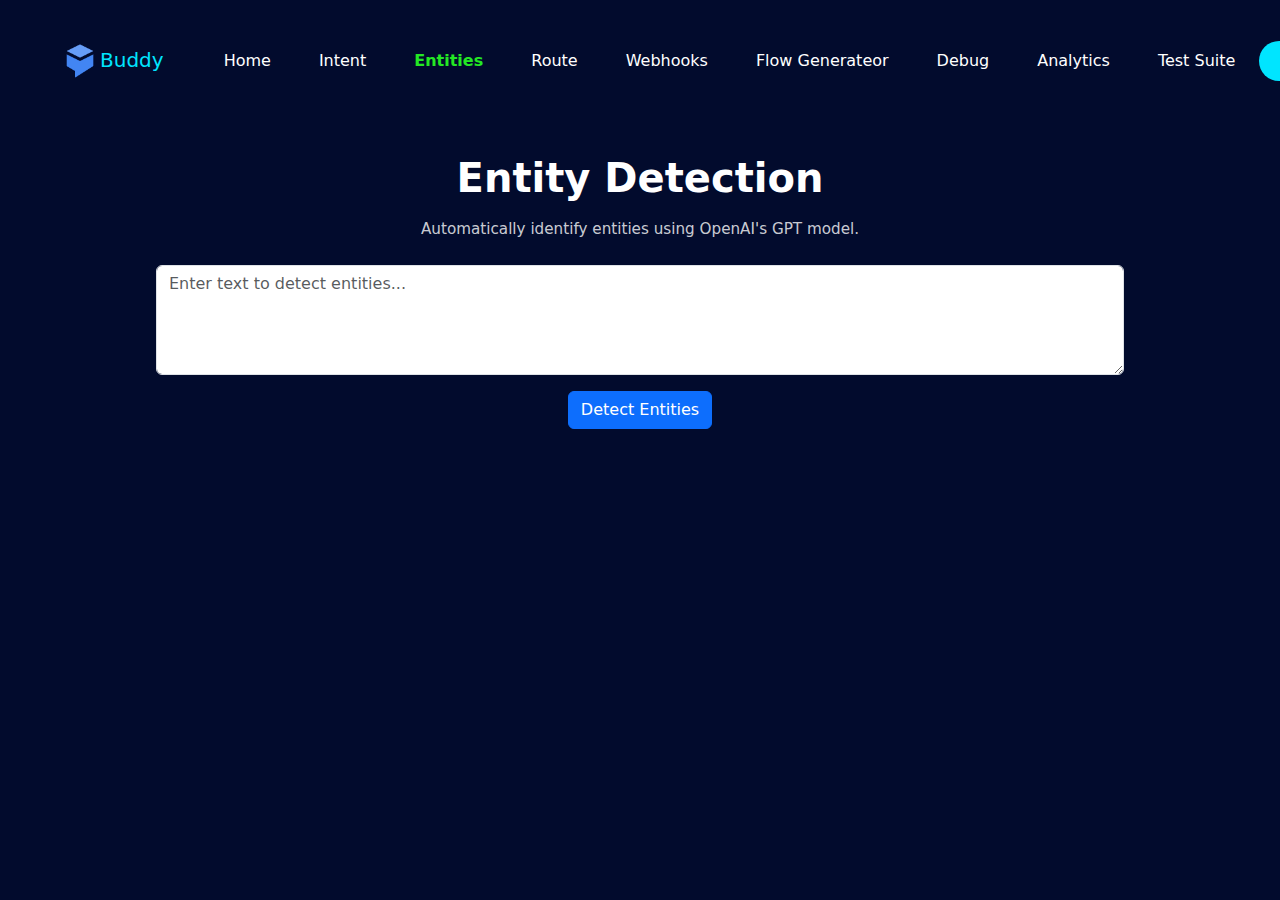
<file: entities.html>
<!DOCTYPE html>
<html lang="en">
<head>
    <meta charset="UTF-8">
    <meta name="viewport" content="width=device-width, initial-scale=1.0">
    <title>Entity Detection</title>
    <link href="https://cdnjs.cloudflare.com/ajax/libs/bootstrap/5.3.2/css/bootstrap.min.css" rel="stylesheet">
    <link href="https://cdnjs.cloudflare.com/ajax/libs/animate.css/4.1.1/animate.min.css" rel="stylesheet">
    <link rel="stylesheet" href="style.css">

    <style>
        .detector-container {
            max-width: 1000px;
            margin: 0 auto;
            padding: 2rem 1rem;
        }
        .results-table {
            margin-top: 2rem;
        }
        .loading-button {
            position: relative;
            color: transparent !important;
        }
        .loading-button::after {
            content: '';
            position: absolute;
            width: 20px;
            height: 20px;
            top: 50%;
            left: 50%;
            transform: translate(-50%, -50%);
            border: 2px solid #f3f3f3;
            border-radius: 50%;
            border-top: 2px solid #fff;
            animation: spin 1s linear infinite;
        }
        @keyframes spin {
            0% { transform: rotate(0deg); }
            100% { transform: rotate(360deg); }
        }
        .detection-button {
            min-width: 140px;
        }
        .description-cell {
            max-width: 400px;
            overflow-x: auto;
            white-space: nowrap;
        }
        .table-responsive {
            box-shadow: 0 0 10px rgba(0,0,0,0.05);
            border-radius: 8px;
            background-color: white;
        }
    </style>
</head>
<body >
    <nav class="navbar navbar-expand-lg navbar-dark " style="z-index: 3;">
        <div class="container">
            <a class="navbar-brand" href="#">
                <!-- <img src="logo.png" alt="Dialogflow_buddy"><span style="color: #00E5FF;"> Dialogflow Buddy</span>  -->
                <img src="Dialogflow.png" alt="Dialogflow_buddy"><span style="color: #00E5FF;">Buddy</span> 

            </a>
            <button class="navbar-toggler" type="button" data-bs-toggle="collapse" data-bs-target="#navbarNav">
                <span class="navbar-toggler-icon"></span>
            </button>
            <div class="collapse navbar-collapse" id="navbarNav">
                <ul class="navbar-nav mx-auto">
                    <li class="nav-item">
                        <a class="nav-link " href="index2.html">Home</a>
                    </li>
                    <li class="nav-item">
                        <a class="nav-link" href="intent.html">Intent</a>
                    </li>
                    <li class="nav-item">
                        <a class="nav-link active" href="#">Entities</a>
                    </li>
                    <li class="nav-item">
                        <a class="nav-link" href="#">Route</a>
                    </li>
                    <li class="nav-item">
                        <a class="nav-link" href="#">Webhooks</a>
                    </li>
                    <li class="nav-item">
                        <a class="nav-link" href="#" >Flow Generateor</a>
                    </li>
                    <li class="nav-item">
                        <a class="nav-link" href="#">Debug</a>
                    </li>
                    <li class="nav-item">
                        <a class="nav-link" href="#">Analytics</a>
                    </li><li class="nav-item">
                        <a class="nav-link" href="#">Test Suite</a>
                    </li>
                </ul>
                <button class="login-btn">Log In</button>
            </div>
        </div>
    </nav>

    <div class="detector-container">
        <!-- Header -->
        <div class="text-center mb-4">
            <h1 class="fw-bold mb-3 text-white">Entity Detection</h1>
            <p  style="color:  rgba(255, 255, 255, 0.8);">Automatically identify entities using OpenAI's GPT model.</p>
        </div>

        <!-- Input Form -->
        <div class="row justify-content-center mb-4">
            <div class="col-12">
                <textarea 
                    class="form-control mb-3" 
                    id="entityInput" 
                    rows="4" 
                    placeholder="Enter text to detect entities..."
                ></textarea>
                <div class="text-center">
                    <button 
                        class="btn btn-primary detection-button" 
                        onclick="detectEntities()"
                        id="detectButton"
                    >
                        Detect Entities
                    </button>
                </div>
            </div>
        </div>

        <!-- Results Section -->
        <div id="resultsSection" style="display: none;">
            <h2 class="h4 mb-3 text-white">Detected Entities</h2>
            <div class="table-responsive">
                <table class="table table-hover mb-0">
                    <thead class="table-light">
                        <tr>
                            <th>CATEGORY</th>
                            <th>NAME</th>
                            <th>EXTENDABLE</th>
                            <th>DESCRIPTION</th>
                        </tr>
                    </thead>
                    <tbody id="resultsBody">
                        <!-- Results will be inserted here -->
                    </tbody>
                </table>
            </div>
        </div>
    </div>

    <script>
        // Mock data for demonstration
        const mockEntity = {
            category: 'Raw Detection',
            name: '@custom.entity',
            extendable: 'Yes',
            description: '{"category": "Name", "name": "@sys.person-name", "extendable": true, "description": "Represents a person..."}'
        };

        function detectEntities() {
            const button = document.getElementById('detectButton');
            const resultsSection = document.getElementById('resultsSection');
            const resultsBody = document.getElementById('resultsBody');

            // Show loading state
            button.disabled = true;
            button.classList.add('loading-button');
            button.textContent = 'Generating Entities...';

            // Simulate API call
            setTimeout(() => {
                // Reset button state
                button.disabled = false;
                button.classList.remove('loading-button');
                button.textContent = 'Detect Entities';

                // Show results section
                resultsSection.style.display = 'block';

                // Clear previous results
                resultsBody.innerHTML = '';

                // Add mock result
                const row = document.createElement('tr');
                row.innerHTML = `
                    <td>${mockEntity.category}</td>
                    <td>${mockEntity.name}</td>
                    <td>${mockEntity.extendable}</td>
                    <td class="description-cell"><code>${mockEntity.description}</code></td>
                `;
                resultsBody.appendChild(row);
            }, 1500);
        }

        // Handle Enter key in input
        document.getElementById('entityInput').addEventListener('keypress', function(e) {
            if (e.key === 'Enter' && !e.shiftKey) {
                e.preventDefault();
                detectEntities();
            }
        });
    </script>
</body>
</html>
</file>
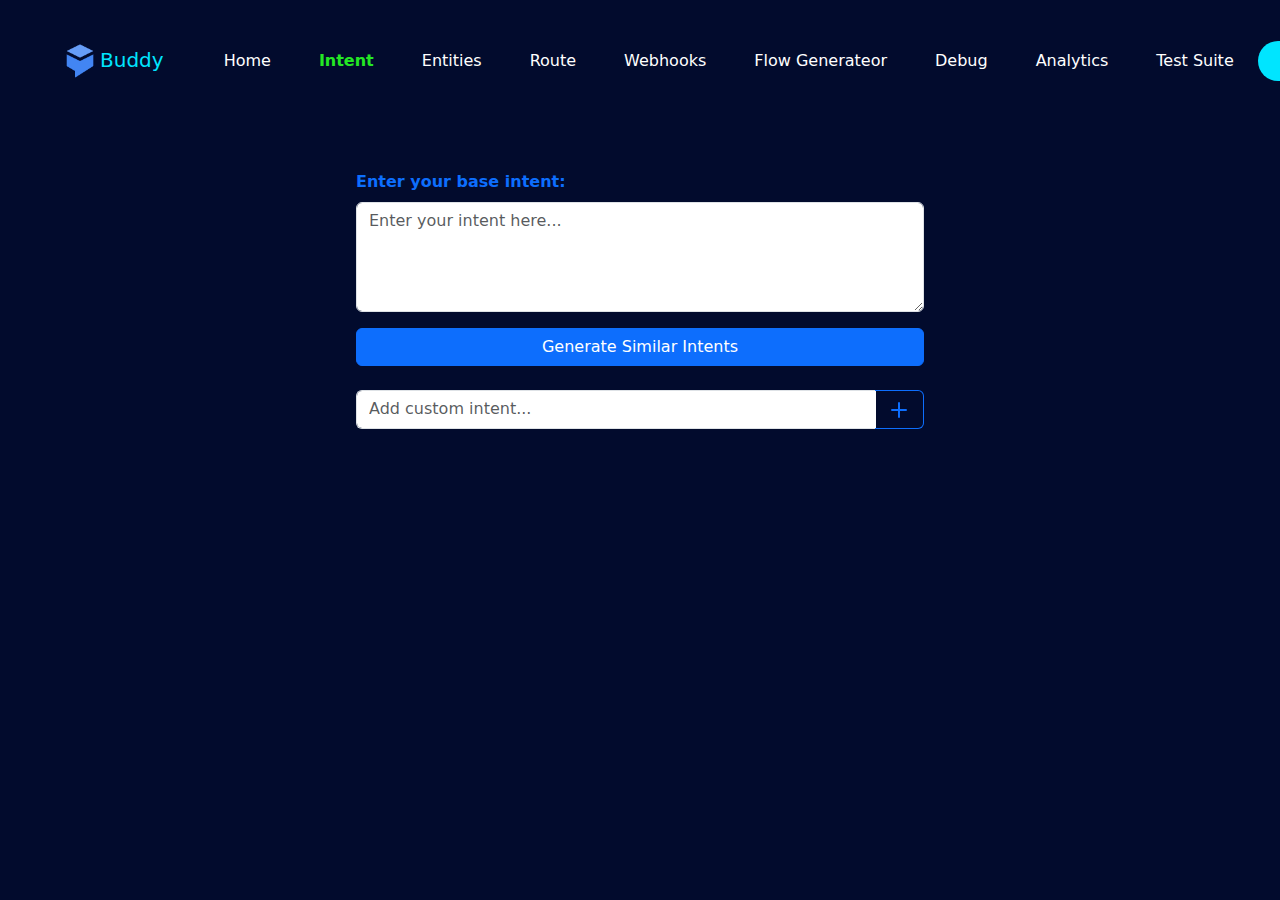
<file: intent.html>
<!DOCTYPE html>
<html lang="en">
<head>
    <meta charset="UTF-8">
    <meta name="viewport" content="width=device-width, initial-scale=1.0">
    <title>Intent Generator</title>
    <link href="https://cdnjs.cloudflare.com/ajax/libs/bootstrap/5.3.2/css/bootstrap.min.css" rel="stylesheet">
    <link href="https://cdnjs.cloudflare.com/ajax/libs/animate.css/4.1.1/animate.min.css" rel="stylesheet">
    <link rel="stylesheet" href="style.css">

    <style>
        .intent-item {
            transition: all 0.3s ease;
            background: white;
            border-radius: 8px;
            box-shadow: 0 2px 4px rgba(0,0,0,0.05);
        }
        .intent-item:hover {
            transform: translateY(-2px);
            box-shadow: 0 4px 8px rgba(0,0,0,0.1);
        }
        .action-btn {
            opacity: 0.7;
            transition: opacity 0.2s ease;
        }
        .action-btn:hover {
            opacity: 1;
        }
        .loader {
            display: none;
            width: 24px;
            height: 24px;
            border: 3px solid #f3f3f3;
            border-radius: 50%;
            border-top: 3px solid #3498db;
            animation: spin 1s linear infinite;
        }
        @keyframes spin {
            0% { transform: rotate(0deg); }
            100% { transform: rotate(360deg); }
        }
        .generated-section {
            display: none;
        }
        .custom-intent-input {
            border-right: none;
        }
        .add-intent-btn {
            border-left: none;
        }
    </style>
</head>
<nav class="navbar navbar-expand-lg navbar-dark " style="z-index: 3;">
    <div class="container">
        <a class="navbar-brand" href="#">
            <!-- <img src="logo.png" alt="Dialogflow_buddy"><span style="color: #00E5FF;"> Dialogflow Buddy</span>  -->
            <img src="Dialogflow.png" alt="Dialogflow_buddy"><span style="color: #00E5FF;">Buddy</span> 

        </a>
        <button class="navbar-toggler" type="button" data-bs-toggle="collapse" data-bs-target="#navbarNav">
            <span class="navbar-toggler-icon"></span>
        </button>
        <div class="collapse navbar-collapse" id="navbarNav">
            <ul class="navbar-nav mx-auto">
                <li class="nav-item">
                    <a class="nav-link" href="index2.html">Home</a>
                </li>
                <li class="nav-item">
                    <a class="nav-link active" href="#">Intent</a>
                </li>
                <li class="nav-item">
                    <a class="nav-link" href="entities.html">Entities</a>
                </li>
                <li class="nav-item">
                    <a class="nav-link" href="#">Route</a>
                </li>
                <li class="nav-item">
                    <a class="nav-link" href="#">Webhooks</a>
                </li>
                <li class="nav-item">
                    <a class="nav-link" href="#" >Flow Generateor</a>
                </li>
                <li class="nav-item">
                    <a class="nav-link" href="#">Debug</a>
                </li>
                <li class="nav-item">
                    <a class="nav-link" href="#">Analytics</a>
                </li><li class="nav-item">
                    <a class="nav-link" href="#">Test Suite</a>
                </li>
            </ul>
            <button class="login-btn">Log In</button>
        </div>
    </div>
</nav>
<body >
    <div class="container py-5">
        <div class="row justify-content-center">
            <div class="col-12 col-md-8 col-lg-6">
                <!-- Base Intent Input -->
                <div class="mb-4">
                    <label class="text-primary fw-bold mb-2">Enter your base intent:</label>
                    <textarea 
                        class="form-control mb-3" 
                        id="baseIntent" 
                        rows="4" 
                        placeholder="Enter your intent here..."
                    ></textarea>
                    <button 
                        id="generateBtn"
                        class="btn btn-primary w-100 position-relative"
                        onclick="generateIntents()"
                    >
                        <span id="btnText">Generate Similar Intents</span>
                        <div id="loader" class="loader position-absolute top-50 start-50 translate-middle"></div>
                    </button>
                </div>

                <!-- Custom Intent Input -->
                <div class="input-group mb-4">
                    <input 
                        type="text" 
                        class="form-control custom-intent-input" 
                        placeholder="Add custom intent..." 
                        id="customIntent"
                    >
                    <button 
                        class="btn btn-outline-primary add-intent-btn"
                        onclick="addCustomIntent()"
                    >
                        <svg xmlns="http://www.w3.org/2000/svg" width="24" height="24" viewBox="0 0 24 24" fill="none" stroke="currentColor" stroke-width="2" stroke-linecap="round" stroke-linejoin="round">
                            <line x1="12" y1="5" x2="12" y2="19"></line>
                            <line x1="5" y1="12" x2="19" y2="12"></line>
                        </svg>
                    </button>
                </div>

                <!-- Generated Intents Section -->
                <div id="generatedSection" class="generated-section animate__animated animate__fadeIn">
                    <div class="d-flex justify-content-between align-items-center mb-3">
                        <h5 class="text-primary m-0">Generated Intents</h5>
                        <button class="btn btn-success" onclick="exportCSV()">
                            <svg xmlns="http://www.w3.org/2000/svg" width="16" height="16" fill="currentColor" class="bi bi-download me-2" viewBox="0 0 16 16">
                                <path d="M.5 9.9a.5.5 0 0 1 .5.5v2.5a1 1 0 0 0 1 1h12a1 1 0 0 0 1-1v-2.5a.5.5 0 0 1 1 0v2.5a2 2 0 0 1-2 2H2a2 2 0 0 1-2-2v-2.5a.5.5 0 0 1 .5-.5"/>
                                <path d="M7.646 11.854a.5.5 0 0 0 .708 0l3-3a.5.5 0 0 0-.708-.708L8.5 10.293V1.5a.5.5 0 0 0-1 0v8.793L5.354 8.146a.5.5 0 1 0-.708.708l3 3z"/>
                            </svg>
                            Export CSV
                        </button>
                    </div>

                    <div id="intentsList">
                        <!-- Intent items will be added here dynamically -->
                    </div>
                </div>
            </div>
        </div>
    </div>

    <script>
        const mockIntents = [
            "Remove my account",
            "Cancel my account permanently",
            "Close my account",
            "Deactivate my profile",
            "Erase my account",
            "Terminate my account"
        ];

        function generateIntents() {
            const btn = document.getElementById('generateBtn');
            const btnText = document.getElementById('btnText');
            const loader = document.getElementById('loader');
            const generatedSection = document.getElementById('generatedSection');

            // Show loading state
            btnText.textContent = 'Generating...';
            loader.style.display = 'block';
            btn.disabled = true;

            // Simulate API call
            setTimeout(() => {
                // Hide loading state
                btnText.textContent = 'Generate Similar Intents';
                loader.style.display = 'none';
                btn.disabled = false;

                // Show generated section
                generatedSection.style.display = 'block';
                
                // Clear previous intents
                document.getElementById('intentsList').innerHTML = '';

                // Add mock intents
                mockIntents.forEach(addIntentItem);
            }, 1500);
        }

        function addIntentItem(text) {
            const intentsList = document.getElementById('intentsList');
            const div = document.createElement('div');
            div.className = 'intent-item p-3 mb-3 animate__animated animate__fadeInUp';
            div.innerHTML = `
                <div class="d-flex justify-content-between align-items-center">
                    <div class="intent-text" contenteditable="false">${text}</div>
                    <div class="action-buttons">
                        <button class="btn btn-link action-btn p-1" onclick="startEditing(this)">
                            <svg xmlns="http://www.w3.org/2000/svg" width="16" height="16" fill="currentColor" class="bi bi-pencil" viewBox="0 0 16 16">
                                <path d="M12.146.146a.5.5 0 0 1 .708 0l3 3a.5.5 0 0 1 0 .708l-10 10a.5.5 0 0 1-.168.11l-5 2a.5.5 0 0 1-.65-.65l2-5a.5.5 0 0 1 .11-.168l10-10zM11.207 2.5 13.5 4.793 14.793 3.5 12.5 1.207 11.207 2.5zm1.586 3L10.5 3.207 4 9.707V10h.5a.5.5 0 0 1 .5.5v.5h.5a.5.5 0 0 1 .5.5v.5h.293l6.5-6.5zm-9.761 5.175-.106.106-1.528 3.821 3.821-1.528.106-.106A.5.5 0 0 1 5 12.5V12h-.5a.5.5 0 0 1-.5-.5V11h-.5a.5.5 0 0 1-.468-.325z"/>
                            </svg>
                        </button>
                        <button class="btn btn-link action-btn p-1 text-danger" onclick="deleteIntent(this)">
                            <svg xmlns="http://www.w3.org/2000/svg" width="16" height="16" fill="currentColor" class="bi bi-trash" viewBox="0 0 16 16">
                                <path d="M5.5 5.5A.5.5 0 0 1 6 6v6a.5.5 0 0 1-1 0V6a.5.5 0 0 1 .5-.5zm2.5 0a.5.5 0 0 1 .5.5v6a.5.5 0 0 1-1 0V6a.5.5 0 0 1 .5-.5zm3 .5a.5.5 0 0 0-1 0v6a.5.5 0 0 0 1 0V6z"/>
                                <path fill-rule="evenodd" d="M14.5 3a1 1 0 0 1-1 1H13v9a2 2 0 0 1-2 2H5a2 2 0 0 1-2-2V4h-.5a1 1 0 0 1-1-1V2a1 1 0 0 1 1-1H6a1 1 0 0 1 1-1h2a1 1 0 0 1 1 1h3.5a1 1 0 0 1 1 1v1zM4.118 4 4 4.059V13a1 1 0 0 0 1 1h6a1 1 0 0 0 1-1V4.059L11.882 4H4.118zM2.5 3V2h11v1h-11z"/>
                            </svg>
                        </button>
                    </div>

                </div>
            `;
            intentsList.appendChild(div);
        }

        function startEditing(btn) {
            const intentItem = btn.closest('.intent-item');
            const textElement = intentItem.querySelector('.intent-text');
            
            // Enable editing
            textElement.contentEditable = true;
            textElement.classList.add('editing');
            intentItem.querySelector('.d-flex').classList.add('editing-active');
            
            // Focus on the text
            textElement.focus();
            
            // Place cursor at the end
            const range = document.createRange();
            const selection = window.getSelection();
            range.selectNodeContents(textElement);
            range.collapse(false);
            selection.removeAllRanges();
            selection.addRange(range);

            // Add blur event listener for auto-save
            textElement.addEventListener('blur', function saveOnBlur() {
                // Disable editing
                textElement.contentEditable = false;
                textElement.classList.remove('editing');
                intentItem.querySelector('.d-flex').classList.remove('editing-active');
                
                // Remove this event listener
                textElement.removeEventListener('blur', saveOnBlur);
            });

            // Add escape key listener to cancel editing
            textElement.addEventListener('keydown', function handleEscape(e) {
                if (e.key === 'Escape') {
                    textElement.blur();
                }
            });
        }

        function addCustomIntent() {
            const input = document.getElementById('customIntent');
            const text = input.value.trim();
            if (text) {
                addIntentItem(text);
                input.value = '';
                if (document.getElementById('generatedSection').style.display === 'none') {
                    document.getElementById('generatedSection').style.display = 'block';
                }
            }
        }

        function deleteIntent(btn) {
            const intentItem = btn.closest('.intent-item');
            intentItem.classList.add('animate__fadeOutRight');
            setTimeout(() => intentItem.remove(), 500);
        }

        function exportCSV() {
            const intents = Array.from(document.querySelectorAll('.intent-text'))
                .map(div => div.textContent);
            const csv = 'Intent\n' + intents.join('\n');
            const blob = new Blob([csv], { type: 'text/csv' });
            const url = window.URL.createObjectURL(blob);
            const a = document.createElement('a');
            a.href = url;
            a.download = 'generated_intents.csv';
            a.click();
            window.URL.revokeObjectURL(url);
        }

        // Handle Enter key in custom intent input
        document.getElementById('customIntent').addEventListener('keypress', function(e) {
            if (e.key === 'Enter') {
                addCustomIntent();
            }
        });
    </script>
</body>
</html>
</file>
<file: style.css>
:root {
    --primary-color: #00E5FF;
    --dark-blue: #020B2D;
}

body {
    background-color: var(--dark-blue);
    overflow-x: hidden;
    position: relative;
    min-height: 100vh;
    margin: 0;
    padding: 0;
}

.navbar {
    background-color: transparent;
    padding: 1rem 0;
}

.navbar-brand img {
    height: 40px;
}

.navbar .nav-link.active {
    color: #24e824 !important;
    font-weight: bold; /* Optional to emphasize the active link */
  }

.nav-link {
    color: white !important;
    margin: 0 1rem;
    white-space:nowrap;
    transition: all 0.3s ease;

}
.nav-link:hover {
    color: #6c5ce7 !important;
    transform: translateY(-2px);
}


.login-btn {
    background-color: var(--primary-color);
    color: white;
    border-radius: 25px;
    padding: 0.5rem 2rem;
    border: none;
    white-space:nowrap;
    transition: all 0.3s ease;

}
.login-btn:hover {
    background-color: #5b4bc4;
    transform: translateY(-2px);
    box-shadow: 0 4px 15px rgba(108, 92, 231, 0.2);
}


.hero-section {
    min-height: calc(100vh - 80px);
    position: relative;
    padding-top: 80px;
}

.hero-content h1 {
    color: white;
    font-size: 3rem;
    font-weight: bold;
    margin-bottom: 1.5rem;
    white-space: nowrap;
}

.hero-content p {
    color: rgba(255, 255, 255, 0.8);
    font-size: 1.1rem;
    margin-bottom: 2rem;
}

.cta-btn {
    background-color: var(--primary-color);
    color: white;
    border-radius: 25px;
    padding: 0.8rem 2rem;
    text-decoration: none;
    display: inline-block;
    margin-right: 1rem;
    border: none;
    transition: transform 0.3s ease;
}

.cta-btn:hover {
    transform: translateY(-3px);
    background-color: #5b4bc4;
    box-shadow: 0 4px 15px rgba(108, 92, 231, 0.2);

}


.robot-container {
    position: relative;
    animation: float 3s ease-in-out infinite;
}

.robot-platform {
    position: absolute;
    bottom: -30px;
    left: 50%;
    transform: translateX(-50%);
    width: 200px;
    height: 20px;
    background: var(--primary-color);
    border-radius: 10px;
    box-shadow: 0 0 20px rgba(0, 229, 255, 0.5);
}

@keyframes float {
    0%, 100% {
        transform: translateY(0);
    }
    50% {
        transform: translateY(-20px);
    }
}

.particles {
    position: fixed;
    width: 100%;
    height: 100%;
    top: 0;
    left: 0;
    pointer-events: none;
    z-index: 1;
}

.particle {
    position: absolute;
    background: var(--primary-color);
    border-radius: 50%;
    opacity: 0.3;
    animation: rise 3s infinite linear;
    will-change: transform;
}

@keyframes rise {
    0% {
        transform: translateY(100vh) scale(0);
        opacity: 0;
    }
    50% {
        opacity: 0.5;
    }
    100% {
        transform: translateY(-100vh) scale(1);
        opacity: 0;
    }
}

.container {
display: grid;
grid-template-columns: repeat(auto-fit, minmax(250px, 1fr));
gap: 20px;
padding: 20px;
max-width: 1200px;
margin: auto;
}

.card {
background-color: #ffffff;
border-radius: 8px;
box-shadow: 0 2px 5px rgba(0, 0, 0, 0.1);
padding: 20px;
text-align: center;
transition: transform 0.2s;
cursor: pointer;
}

.card:hover {
transform: translateY(-5px);
box-shadow: 0 4px 15px rgba(108, 92, 231, 0.2);

}

.icon {
font-size: 2rem;
color: #6c63ff;
margin-bottom: 10px;
}

h3 {
font-size: 1.25rem;
color: #333;
margin-bottom: 10px;
}

p {
font-size: 0.95rem;
color: #555;
}

.pricing-container {
text-align: center;
max-width: 1200px;
}

.pricing-container h1 {
font-size: 2rem;
color: white;
margin-bottom: 10px;
}

.pricing-container p {
font-size: 1rem;
color: rgba(255, 255, 255, 0.8);
margin-bottom: 40px;
}

.pricing-grid {
display: grid;
grid-template-columns: repeat(auto-fit, minmax(300px, 1fr));
gap: 20px;
}

.pricing-card {
background-color: #ffffff;
border-radius: 8px;
box-shadow: 0 2px 10px rgba(0, 0, 0, 0.1);
padding: 20px;
text-align: center;
position: relative;
}

.pricing-card.popular {
border: 2px solid #6c63ff;
}

.pricing-card .badge {
position: absolute;
top: -10px;
left: 50%;
transform: translateX(-50%);
background-color: #6c63ff;
color: white;
font-size: 0.8rem;
font-weight: bold;
padding: 5px 10px;
border-radius: 12px;
text-transform: uppercase;
}

.pricing-card h2 {
font-size: 1.5rem;
margin-bottom: 10px;
color: #333;
font-weight: 700;
}

.pricing-card .price {
font-size: 2rem;
color: #6c63ff;
margin: 10px 0;
font-weight: 600;

}

.pricing-card p {
font-size: 0.95rem;
color: #000;
font-weight: 450;
margin-bottom: 20px;
}

.pricing-card ul {
list-style: none;
text-align: left;
padding: 0;
margin-bottom: 20px;
}

.pricing-card ul li {
font-size: 0.9rem;
margin-bottom: 10px;
color: #555;
}

.pricing-card button {
background-color: #6c63ff;
color: white;
font-size: 1rem;
border: none;
border-radius: 5px;
padding: 12px ;
width: 8rem;
cursor: pointer;
white-space: nowrap;
transition: background-color 0.3s ease;
}

.pricing-card button:hover {
background-color: #5b4bc4;
transform: translateY(-2px);
box-shadow: 0 4px 15px rgba(108, 92, 231, 0.2);
}

/* Footer Styles */
.footer {
background-color: #001f3f;
color: #fff;
padding: 40px 20px;
position: relative;
overflow: hidden;
animation: fadeInUp 1s ease-in-out;
}

.footer-container {
max-width: 1200px;
margin: 0 auto;
display: flex;
flex-wrap: wrap;
justify-content: space-between;
gap: 20px;
}

.footer-brand {
flex: 1 1 250px;
text-align: left;
}

.footer-logo {
width: 50px;
margin-bottom: 10px;
animation: float 2s infinite ease-in-out;
}

.footer-brand h2 {
font-size: 1.5rem;
margin-bottom: 10px;
}

.footer-brand p {
font-size: 0.95rem;
color: #ccc;
margin-bottom: 20px;
}

.footer-socials a {
margin-right: 10px;
display: inline-block;
}

.footer-socials img {
width: 24px;
height: 24px;
filter: grayscale(100%);
transition: filter 0.3s ease, transform 0.3s ease;
}

.footer-socials img:hover {
filter: grayscale(0%);
transform: scale(1.1);
}

.footer-links {
flex: 2 1 600px;
display: flex;
justify-content: space-between;
gap: 20px;
}

.footer-links h3 {
font-size: 1rem;
margin-bottom: 10px;
color: #fff;
}

.footer-links ul {
list-style: none;
padding: 0;
margin: 0;
}

.footer-links ul li {
margin-bottom: 10px;
}

.footer-links ul li a {
text-decoration: none;
color: #aaa;
font-size: 0.9rem;
transition: color 0.3s ease, transform 0.3s ease;
}

.footer-links ul li a:hover {
color: #00E5FF;
transform: translateX(5px);
}

/* Keyframes for animations */
@keyframes fadeInUp {
from {
opacity: 0;
transform: translateY(20px);
}
to {
opacity: 1;
transform: translateY(0);
}
}

@keyframes float {
0%, 100% {
transform: translateY(0);
}
50% {
transform: translateY(-10px);
}
}
</file>
